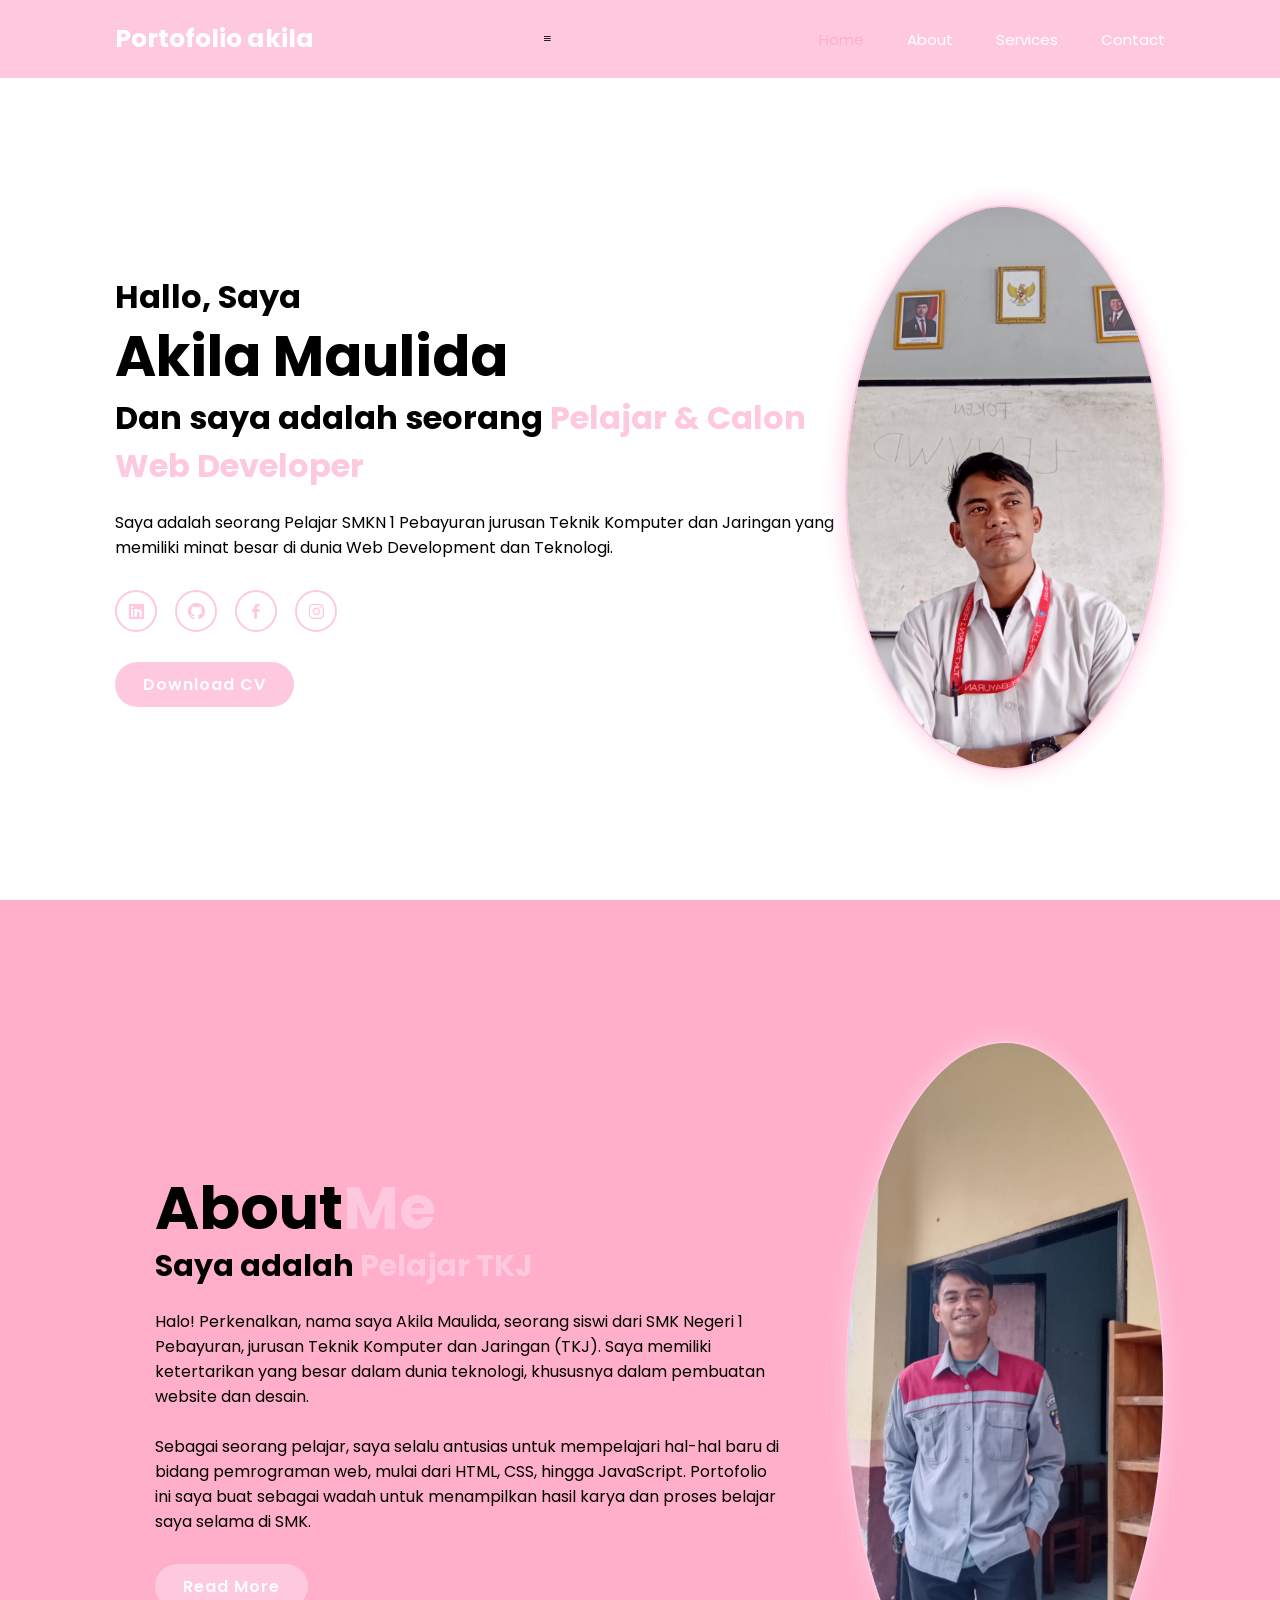
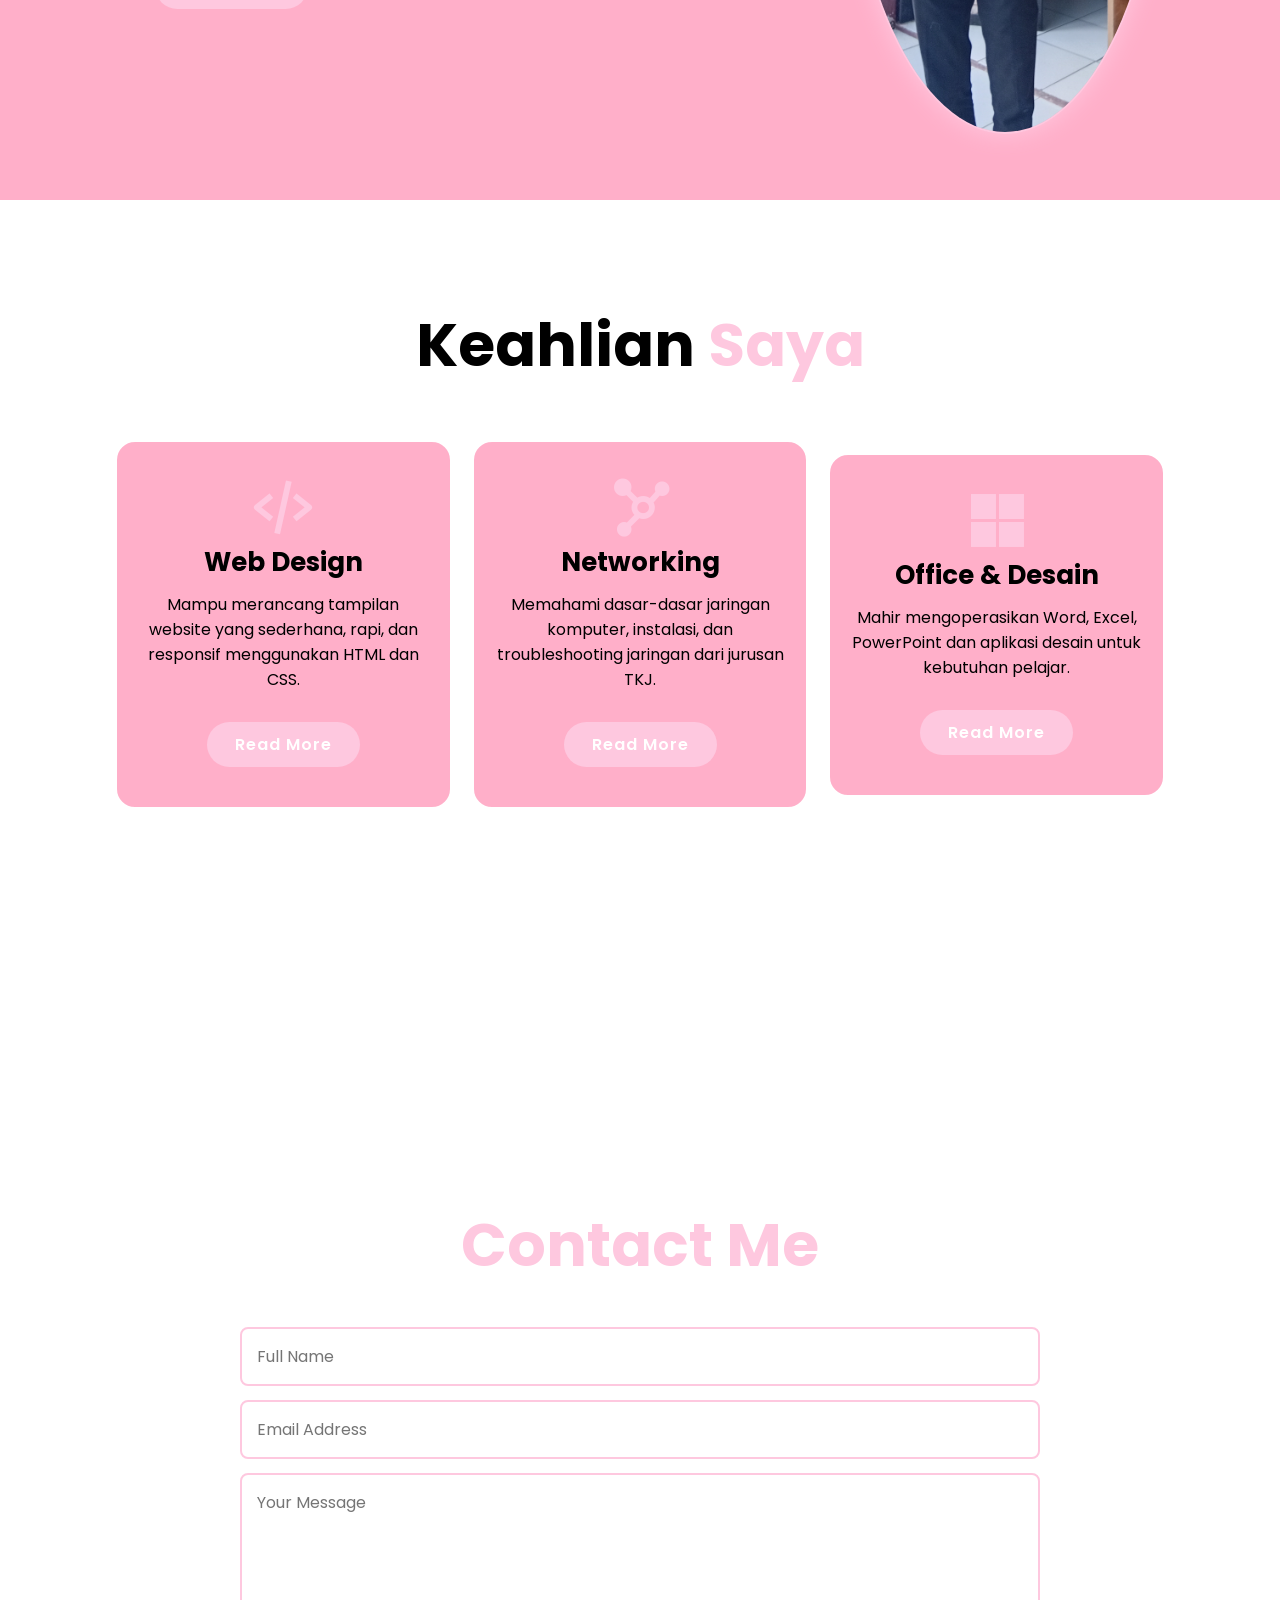
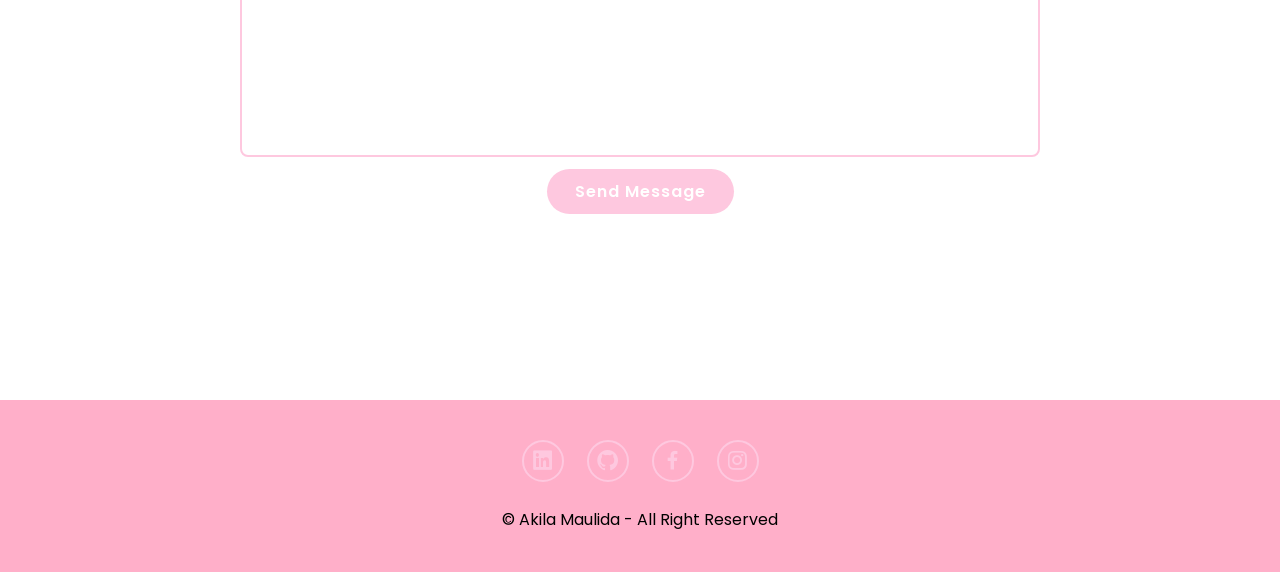
<file: index.html>
<!DOCTYPE html>
<html lang="id">
<head>
    <meta charset="UTF-8">
    <meta name="viewport" content="width=device-width, initial-scale=1.0">
    <title>Portofolio - Nurhafifah h</title>
    <link rel="stylesheet" href="style.css">
    <link href='https://unpkg.com/boxicons@2.1.4/css/boxicons.min.css' rel='stylesheet'>
</head>
<body>

    <header class="header">
        <a href="#" class="logo">Portofolio akila</a>
        <i class='bx bx-menu' id="menu-icon"></i>
        <nav class="navbar">
            <a href="#home" class="active">Home</a>
            <a href="#about">About</a>
            <a href="#services">Services</a>
            <a href="#contact">Contact</a>
        </nav>
    </header>

    <section class="home" id="home">
        <div class="home-content">
            <h3>Hallo, Saya</h3>
            <h1>Akila Maulida</h1>
            <h3>Dan saya adalah seorang <span>Pelajar & Calon Web Developer</span></h3>
            <p>Saya adalah seorang Pelajar SMKN 1 Pebayuran jurusan Teknik Komputer dan Jaringan yang memiliki minat besar di dunia Web Development dan Teknologi.</p>
            
            <div class="social-media">
                <a href="#"><i class='bx bxl-linkedin-square'></i></a>
                <a href="#"><i class='bx bxl-github'></i></a>
                <a href="#"><i class='bx bxl-facebook'></i></a>
                <a href="#"><i class='bx bxl-instagram'></i></a>
            </div>
            <a href="#" class="btn">Download CV</a>
        </div>
        <div class="home-img">
            <img src="Profile.jpg" alt="Foto Akila Maulida">
        </div>
    </section>

    <section class="about" id="about">
        <div class="about-content">
            <h2 class="heading">About<span>Me</span></h2>
            <h3>Saya adalah <span>Pelajar TKJ</span></h3>
            <p>
                Halo! Perkenalkan, nama saya Akila Maulida, seorang siswi dari SMK Negeri 1 Pebayuran, 
                jurusan Teknik Komputer dan Jaringan (TKJ). Saya memiliki ketertarikan yang besar 
                dalam dunia teknologi, khususnya dalam pembuatan website dan desain.
                <br><br>
                Sebagai seorang pelajar, saya selalu antusias untuk mempelajari hal-hal baru 
                di bidang pemrograman web, mulai dari HTML, CSS, hingga JavaScript. 
                Portofolio ini saya buat sebagai wadah untuk menampilkan hasil karya dan 
                proses belajar saya selama di SMK.
            </p>
            <a href="#" class="btn">Read More</a>
        </div>
        <div class="about-img">
            <img src="Foto.jpg" alt="About Image">
        </div>
    </section>

    <section class="services" id="services">
        <h2 class="heading">Keahlian <span>Saya</span></h2>
        <div class="services-container">
            <div class="services-box">
                <i class='bx bx-code-alt'></i>
                <h3>Web Design</h3>
                <p>Mampu merancang tampilan website yang sederhana, rapi, dan responsif menggunakan HTML dan CSS.</p>
                <a href="#" class="btn">Read More</a>
            </div>
            <div class="services-box">
                <i class='bx bxs-network-chart'></i>
                <h3>Networking</h3>
                <p>Memahami dasar-dasar jaringan komputer, instalasi, dan troubleshooting jaringan dari jurusan TKJ.</p>
                <a href="#" class="btn">Read More</a>
            </div>
            <div class="services-box">
                <i class='bx bxl-microsoft'></i>
                <h3>Office & Desain</h3>
                <p>Mahir mengoperasikan Word, Excel, PowerPoint dan aplikasi desain untuk kebutuhan pelajar.</p>
                <a href="#" class="btn">Read More</a>
            </div>
        </div>
    </section>

    <section class="contact" id="contact">
        <h2 class="heading">Contact <span>Me</span></h2>
        <form action="#">
            <div class="input-box">
                <input type="text" placeholder="Full Name">
                <input type="email" placeholder="Email Address">
            </div>
            <textarea cols="30" rows="10" placeholder="Your Message"></textarea>
            <input type="submit" value="Send Message" class="btn">
        </form>
    </section>

    <footer class="footer">
        <div class="social">
            <a href="#"><i class='bx bxl-linkedin-square'></i></a>
            <a href="#"><i class='bx bxl-github'></i></a>
            <a href="#"><i class='bx bxl-facebook'></i></a>
            <a href="#"><i class='bx bxl-instagram'></i></a>
        </div>
        <p class="copyright">&copy; Akila Maulida - All Right Reserved</p>
    </footer>

</body>
</html>
</file>
<file: style.css>
@import url('https://fonts.googleapis.com/css2?family=Poppins:wght@300;400;500;600;700&display=swap');

* {
    margin: 0;
    padding: 0;
    box-sizing: border-box;
    text-decoration: none;
    border: none;
    outline: none;
    scroll-behavior: smooth;
    font-family: 'Poppins', sans-serif;
}

:root {
    --bg-color: #FFFFFF;
    --snd-bg-color: #FFAFC9;
    --text-color: rgba(0, 0, 0, 1);
    --main-color: #FEC8DF;
}

html {
    font-size: 62.5%;
    overflow-x: hidden;
}

body {
    background: var(--bg-color);
    color: var(--text-color);
}

section {
    min-height: 100vh;
    padding: 10rem 9% 2rem;
}

.header {
    position: fixed;
    width: 100%;
    top: 0;
    left: 0;
    padding: 2rem 9%;
    background: var(--main-color);
    display: flex;
    justify-content: space-between;
    align-items: center;
    z-index: 100;
}

.logo {
    font-size: 2.5rem;
    color: var(--bg-color);
    font-weight: 700;
}

.navbar a {
    font-size: 1.5rem;
    color: var(--bg-color);
    margin-left: 4rem;
}

.navbar a:hover, .navbar a.active {
    color: var(--snd-bg-color);
}

.home {
    display: flex;
    justify-content: center;
    align-items: center;
}

.home-img img {
    width: 25vw;
    border-radius: 50%;
    border: 2px solid var(--main-color);
    box-shadow: 0 0 25px var(--main-color);
    animation: floatImage 4s ease-in-out infinite;
}

@keyframes floatImage {
    0% { transform: translateY(0); }
    50% { transform: translateY(-2.4rem); }
    100% { transform: translateY(0); }
}

.home-content h3 { font-size: 3.2rem; font-weight: 700; }
.home-content h1 { font-size: 5.6rem; font-weight: 700; line-height: 1.3; }
.home-content h3:nth-of-type(2) { margin-bottom: 2rem; }
span { color: var(--main-color); }
.home-content p { font-size: 1.6rem; }

.social-media a {
    display: inline-flex;
    justify-content: center;
    align-items: center;
    width: 42px;
    height: 42px;
    background: transparent;
    border: 0.2rem solid var(--main-color);
    border-radius: 50%;
    font-size: 2rem;
    color: var(--main-color);
    margin: 3rem 1.5rem 3rem 0;
    transition: 0.3s ease;
}

.social-media a:hover {
    transform: scale(1.2) translateY(-5px);
    background-color: var(--main-color);
    color: var(--bg-color);
    box-shadow: 0 0 25px var(--main-color);
}

.btn {
    display: inline-block;
    padding: 1rem 2.8rem;
    background: var(--main-color);
    border-radius: 4rem;
    font-size: 1.6rem;
    color: var(--bg-color);
    letter-spacing: 0.1rem;
    font-weight: 600;
    transition: 0.3s ease;
}

.btn:hover {
    box-shadow: 0 0 1.6rem var(--main-color);
}

/* About section code */
.about {
    display: flex;
    align-items: center;
    justify-content: center;
    gap: 2rem;
    background: var(--snd-bg-color);
}

.about-img img {
    width: 25vw;
    border: 2px solid var(--main-color);
    border-radius: 50%;
    box-shadow: 0 0 25px var(--main-color);
    cursor: pointer;
    transition: 0.4s ease;
}

.about-img img:hover {
    box-shadow: 0 0 25px var(--main-color), 0 0 35px var(--main-color), 0 0 45px var(--main-color);
}

.heading { font-size: 6rem; text-align: center; }
.about-content { padding: 0 4rem; }
.about-content h2 { text-align: left; line-height: 1.2; }
.about-content h3 { font-size: 3rem; }
.about-content p { font-size: 1.6rem; margin: 2rem 0 3rem; }

/* Services */
.services h2 { margin-bottom: 5rem; }
.services-container {
    display: flex;
    justify-content: center;
    align-items: center;
    flex-wrap: wrap;
    gap: 2rem;
}
.services-container .services-box {
    flex: 1 1 30rem;
    background: var(--snd-bg-color);
    padding: 3rem 2rem 4rem;
    border-radius: 2rem;
    text-align: center;
    border: 0.2rem solid var(--bg-color);
    transition: 0.5s ease;
}
.services-box:hover {
    border-color: var(--main-color);
    transform: scale(1.02);
}
.services-box i { font-size: 7rem; color: var(--main-color); }
.services-box h3 { font-size: 2.6rem; }
.services-box p { font-size: 1.6rem; margin: 1rem 0 3rem; }

/* contact section code */
.contact h2 { margin-bottom: 3rem; color: var(--main-color); }
.contact form { max-width: 80rem; margin: 1rem auto; text-align: center; margin-bottom: 3rem; }
.contact form .input-box { display: flex; justify-content: center; flex-wrap: wrap; }
.contact form .input-box input, .contact form textarea {
    width: 100%;
    padding: 1.5rem;
    font-size: 1.6rem;
    color: var(--text-color);
    background: var(--bg-color);
    border-radius: 0.8rem;
    border: 0.25rem solid var(--main-color);
    margin: 0.7rem 0;
    resize: none;
}

/* footer section code */
.footer {
    position: relative;
    bottom: 0;
    width: 100%;
    padding: 40px 0;
    background-color: var(--snd-bg-color);
}
.footer .social { text-align: center; padding-bottom: 25px; color: var(--main-color); }
.footer .social a {
    font-size: 25px;
    color: var(--main-color);
    border: 2px solid var(--main-color);
    width: 42px;
    height: 42px;
    line-height: 42px;
    display: inline-block;
    text-align: center;
    border-radius: 50%;
    margin: 0 10px;
    transition: 0.3s ease;
}
.footer .social a:hover {
    transform: scale(1.2) translateY(-5px);
    background: var(--main-color);
    color: var(--bg-color);
    box-shadow: 0 0 25px var(--main-color);
}
.footer .copyright {
    text-align: center;
    font-size: 16px;
    color: var(--text-color);
}
</file>
